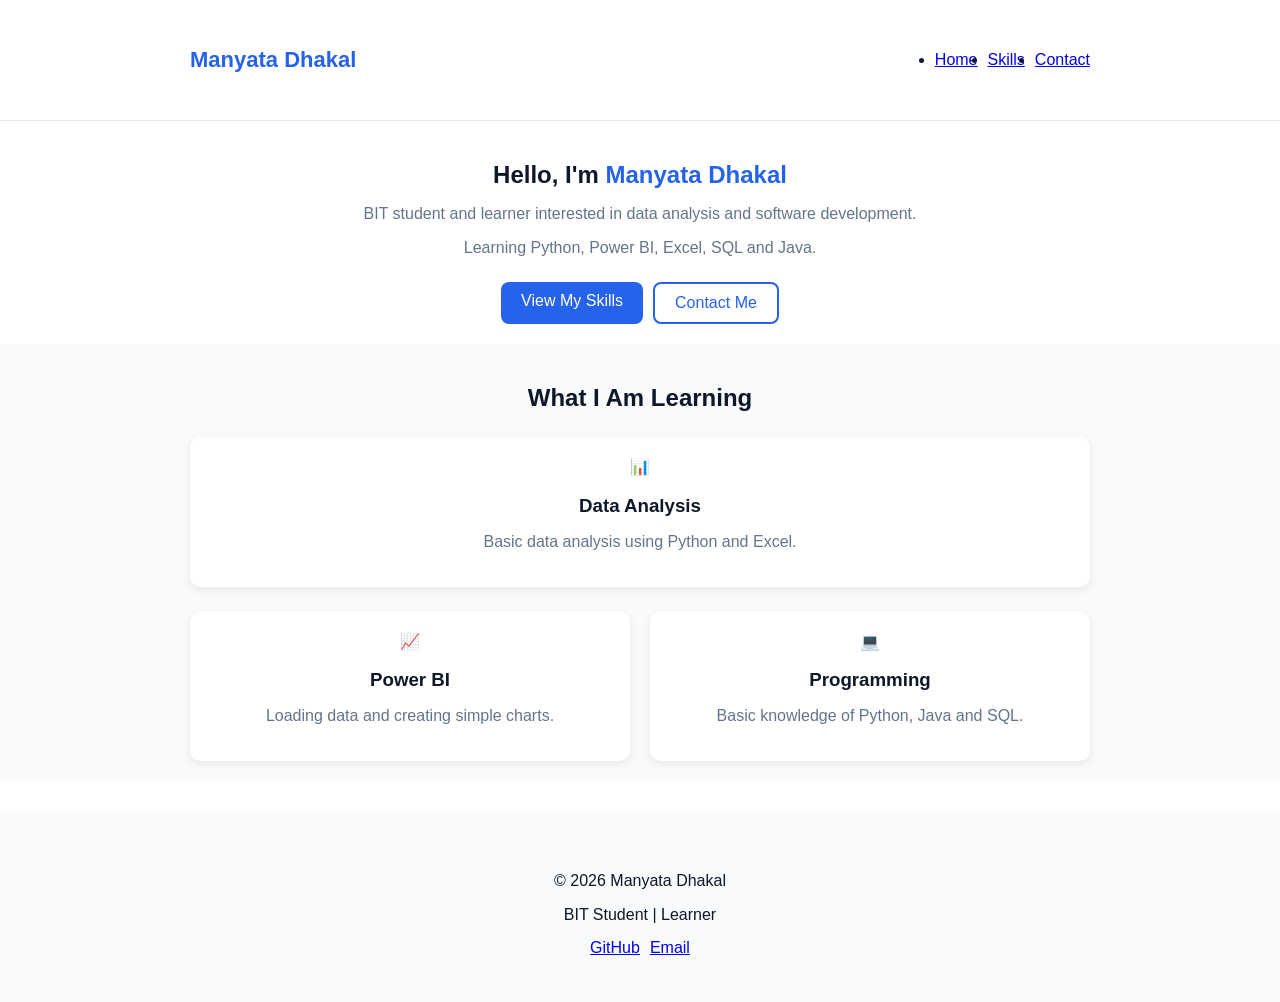
<file: index.html>
<!DOCTYPE html>
<html lang="en">

<head>
  <meta charset="UTF-8">
  <meta name="viewport" content="width=device-width, initial-scale=1.0">
  <title>Manyata Dhakal | BIT Student</title>
  <meta name="description"
    content="Portfolio of Manyata Dhakal, a BIT student learning data analysis, Power BI, Python, SQL and Java.">
  <link rel="stylesheet" href="styles/main.css">
  <script src="js/components.js" type="module"></script>
</head>

<body>
  <site-header></site-header>

  <main>
    <section class="section">
      <div class="container text-center">
        <h1 class="text-4xl font-bold mb-4">
          Hello, I'm <span class="text-primary">Manyata Dhakal</span>
        </h1>

        <p class="text-xl text-muted max-w-2xl mx-auto mb-2">
          BIT student and learner interested in data analysis and software development.
        </p>

        <p class="text-xl text-muted max-w-2xl mx-auto mb-8">
          Learning Python, Power BI, Excel, SQL and Java.
        </p>

        <div class="flex justify-center gap-4">
          <a href="resume.html" class="btn btn-primary">View My Skills</a>
          <a href="contact.html" class="btn btn-outline">Contact Me</a>
        </div>
      </div>
    </section>

    <section class="section section-bg-alt">
      <div class="container">
        <h2 class="text-3xl font-bold text-center mb-8">What I Am Learning</h2>

        <div class="card text-center mb-8">
          <div class="text-4xl mb-4 text-primary">📊</div>
          <h3 class="text-xl font-bold mb-2">Data Analysis</h3>
          <p class="text-muted">Basic data analysis using Python and Excel.</p>
        </div>

        <div class="grid md-grid-2">
          <div class="card text-center">
            <div class="text-4xl mb-4 text-primary">📈</div>
            <h3 class="text-xl font-bold mb-2">Power BI</h3>
            <p class="text-muted">Loading data and creating simple charts.</p>
          </div>

          <div class="card text-center">
            <div class="text-4xl mb-4 text-primary">💻</div>
            <h3 class="text-xl font-bold mb-2">Programming</h3>
            <p class="text-muted">Basic knowledge of Python, Java and SQL.</p>
          </div>
        </div>
      </div>
    </section>
  </main>

  <site-footer></site-footer>
</body>

</html>
</file>
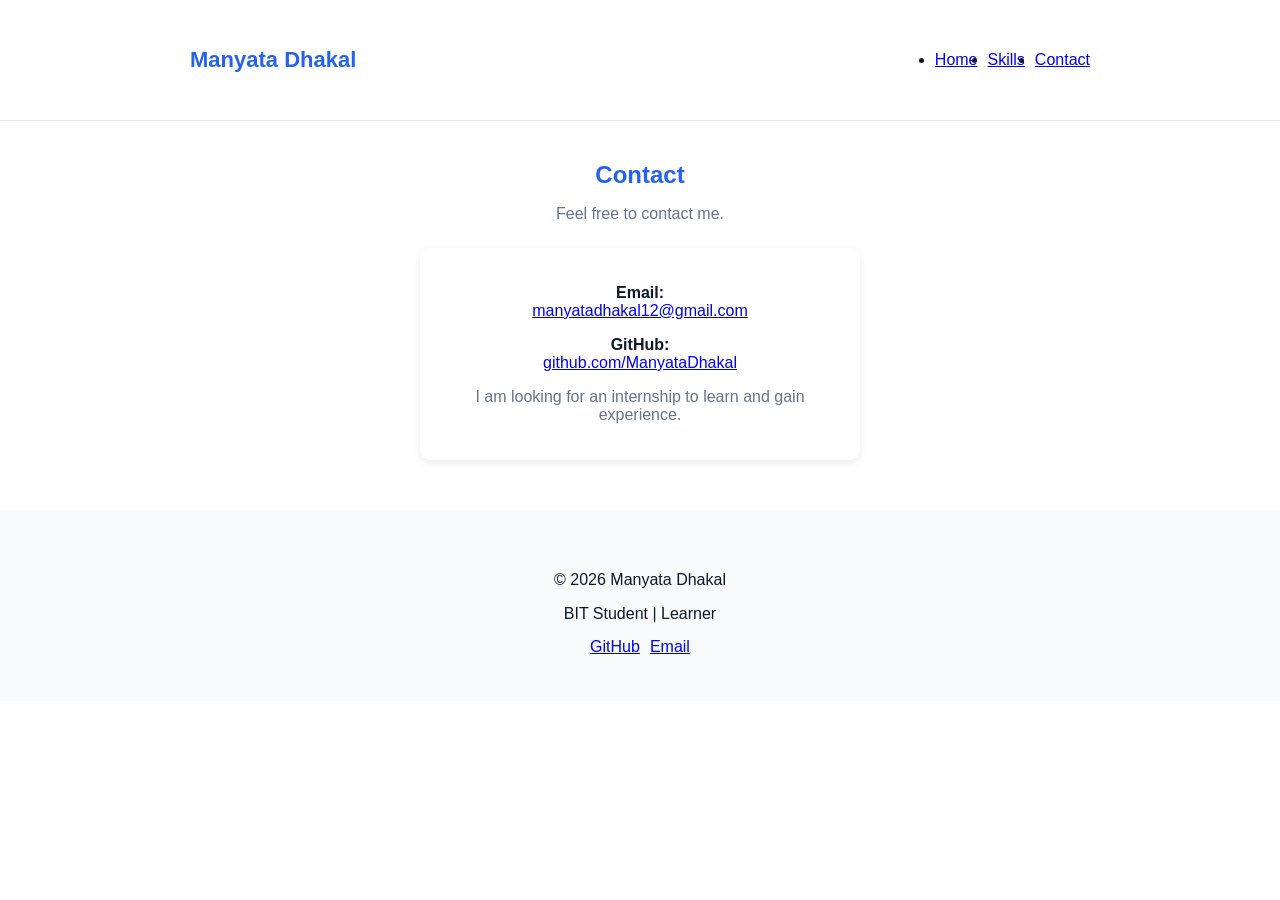
<file: contact.html>
<!DOCTYPE html>
<html lang="en">

<head>
  <meta charset="UTF-8">
  <meta name="viewport" content="width=device-width, initial-scale=1.0">
  <title>Contact | Manyata Dhakal</title>
  <meta name="description" content="Contact details of Manyata Dhakal.">
  <link rel="stylesheet" href="styles/main.css">
  <script src="js/components.js" type="module"></script>
</head>

<body>
  <site-header></site-header>

  <main>
    <section class="section">
      <div class="container text-center">

        <!-- Heading -->
        <h1 class="text-4xl font-bold text-primary mb-4">Contact</h1>
        <p class="text-muted mb-8">Feel free to contact me.</p>

        <!-- Card -->
        <div class="card" style="max-width: 400px; margin: auto;">

          <p class="mb-4">
            <strong>Email:</strong><br>
            <a href="mailto:manyatadhakal12@gmail.com">
              manyatadhakal12@gmail.com
            </a>
          </p>

          <p class="mb-4">
            <strong>GitHub:</strong><br>
            <a href="https://github.com/ManyataDhakal" target="_blank">
              github.com/ManyataDhakal
            </a>
          </p>

          <p class="text-muted">
            I am looking for an internship to learn and gain experience.
          </p>
        </div>

      </div>
    </section>
  </main>

  <site-footer></site-footer>
</body>

</html>
</file>
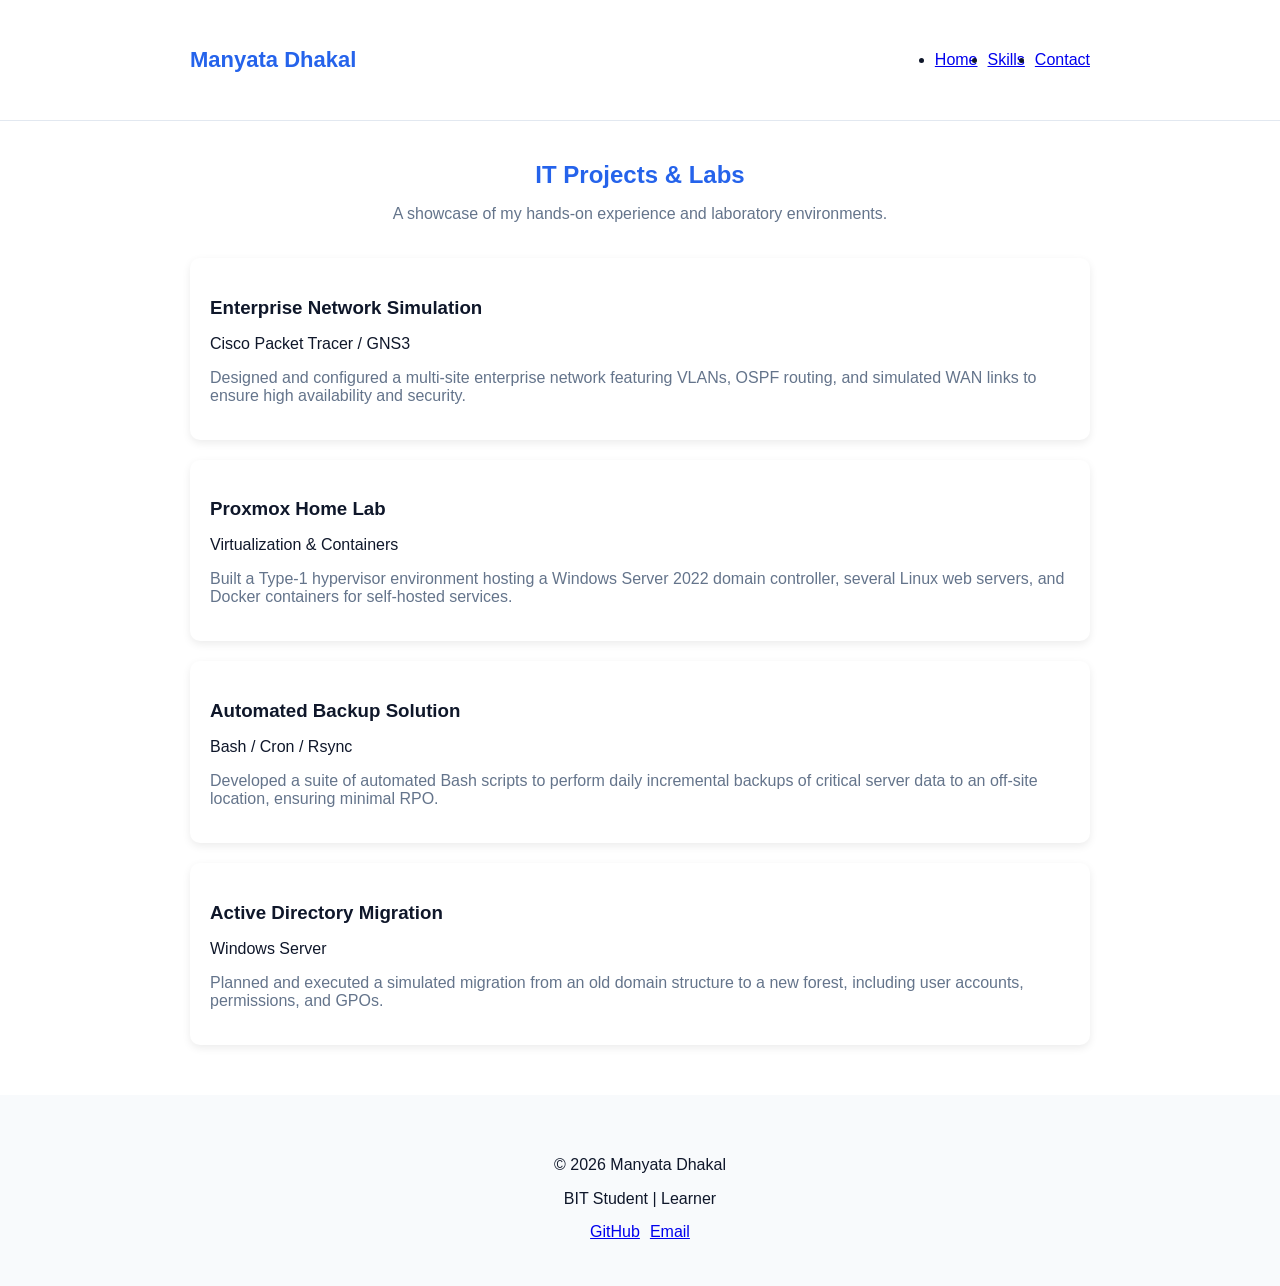
<file: projects.html>
<!DOCTYPE html>
<html lang="en">
<head>
  <meta charset="UTF-8">
  <meta name="viewport" content="width=device-width, initial-scale=1.0">
  <title>Projects | Manyata Dhakal</title>
  <meta name="description" content="IT and System Administration projects by Manyata Dhakal.">
  <link rel="stylesheet" href="styles/main.css">
  <script src="js/components.js" type="module"></script>
</head>
<body>
  <site-header></site-header>

  <main>
    <section class="section">
      <div class="container w-full max-w-4xl mx-auto">
        <div class="text-center mb-12">
          <h1 class="text-4xl font-bold text-primary mb-4">IT Projects & Labs</h1>
          <p class="text-lg text-muted">A showcase of my hands-on experience and laboratory environments.</p>
        </div>

        <div class="grid md:grid-cols-2 gap-8">
          <div class="card">
            <h3 class="text-2xl font-bold mb-2">Enterprise Network Simulation</h3>
            <p class="text-sm text-secondary font-semibold mb-4">Cisco Packet Tracer / GNS3</p>
            <p class="text-muted mb-4">Designed and configured a multi-site enterprise network featuring VLANs, OSPF routing, and simulated WAN links to ensure high availability and security.</p>
          </div>

          <div class="card">
            <h3 class="text-2xl font-bold mb-2">Proxmox Home Lab</h3>
            <p class="text-sm text-secondary font-semibold mb-4">Virtualization & Containers</p>
            <p class="text-muted mb-4">Built a Type-1 hypervisor environment hosting a Windows Server 2022 domain controller, several Linux web servers, and Docker containers for self-hosted services.</p>
          </div>

          <div class="card">
            <h3 class="text-2xl font-bold mb-2">Automated Backup Solution</h3>
            <p class="text-sm text-secondary font-semibold mb-4">Bash / Cron / Rsync</p>
            <p class="text-muted mb-4">Developed a suite of automated Bash scripts to perform daily incremental backups of critical server data to an off-site location, ensuring minimal RPO.</p>
          </div>

          <div class="card">
            <h3 class="text-2xl font-bold mb-2">Active Directory Migration</h3>
            <p class="text-sm text-secondary font-semibold mb-4">Windows Server</p>
            <p class="text-muted mb-4">Planned and executed a simulated migration from an old domain structure to a new forest, including user accounts, permissions, and GPOs.</p>
          </div>
        </div>
      </div>
    </section>
  </main>

  <site-footer></site-footer>
</body>
</html>
</file>
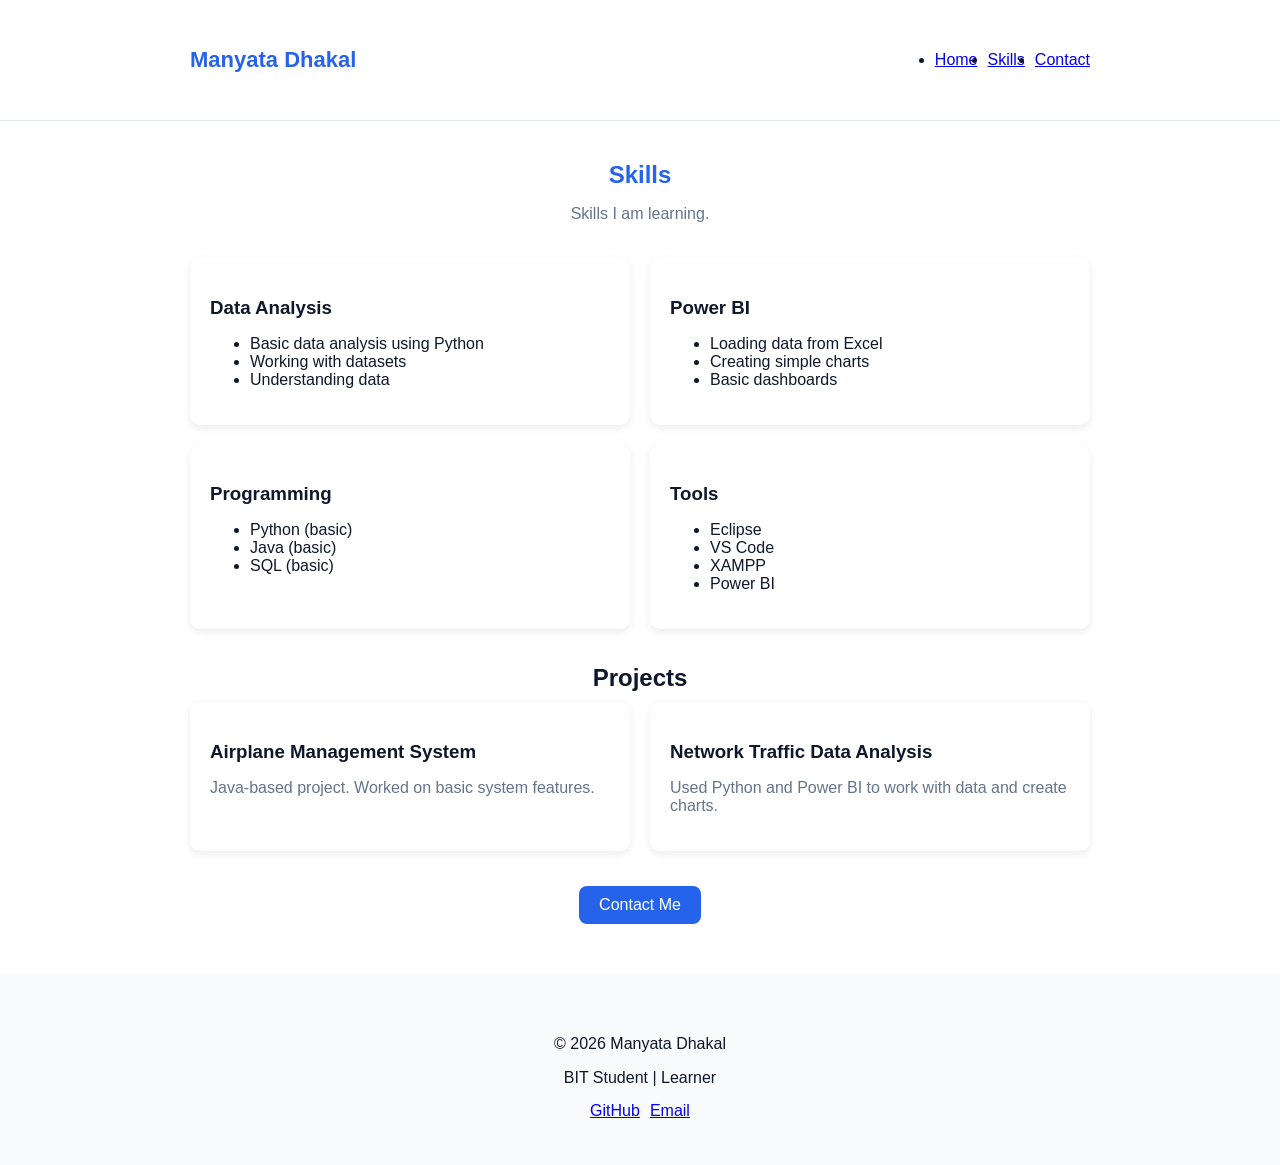
<file: resume.html>
<!DOCTYPE html>
<html lang="en">

<head>
  <meta charset="UTF-8">
  <meta name="viewport" content="width=device-width, initial-scale=1.0">
  <title>Skills | Manyata Dhakal</title>
  <meta name="description" content="Skills and projects of Manyata Dhakal.">
  <link rel="stylesheet" href="styles/main.css">
  <script src="js/components.js" type="module"></script>
</head>

<body>
  <site-header></site-header>

  <main>
    <section class="section">
      <div class="container">

        <!-- Heading -->
        <div class="text-center mb-12">
          <h1 class="text-4xl font-bold text-primary mb-4">Skills</h1>
          <p class="text-lg text-muted">Skills I am learning.</p>
        </div>

        <!-- Skills -->
        <div class="grid md-grid-2">

          <div class="card">
            <h3 class="text-xl font-bold mb-2">Data Analysis</h3>
            <ul>
              <li>Basic data analysis using Python</li>
              <li>Working with datasets</li>
              <li>Understanding data</li>
            </ul>
          </div>

          <div class="card">
            <h3 class="text-xl font-bold mb-2">Power BI</h3>
            <ul>
              <li>Loading data from Excel</li>
              <li>Creating simple charts</li>
              <li>Basic dashboards</li>
            </ul>
          </div>

          <div class="card">
            <h3 class="text-xl font-bold mb-2">Programming</h3>
            <ul>
              <li>Python (basic)</li>
              <li>Java (basic)</li>
              <li>SQL (basic)</li>
            </ul>
          </div>

          <div class="card">
            <h3 class="text-xl font-bold mb-2">Tools</h3>
            <ul>
              <li>Eclipse</li>
              <li>VS Code</li>
              <li>XAMPP</li>
              <li>Power BI</li>
            </ul>
          </div>

        </div>

        <!-- Projects -->
        <div class="mt-12">
          <h2 class="text-2xl font-bold mb-6 text-center">Projects</h2>

          <div class="grid md-grid-2">

            <div class="card">
              <h3 class="text-xl font-bold mb-2">Airplane Management System</h3>
              <p class="text-muted">
                Java-based project. Worked on basic system features.
              </p>
            </div>

            <div class="card">
              <h3 class="text-xl font-bold mb-2">Network Traffic Data Analysis</h3>
              <p class="text-muted">
                Used Python and Power BI to work with data and create charts.
              </p>
            </div>

          </div>
        </div>

        <!-- Button -->
        <div class="text-center mt-12">
          <a href="contact.html" class="btn btn-primary">Contact Me</a>
        </div>

      </div>
    </section>
  </main>

  <site-footer></site-footer>
</body>

</html>
</file>
<file: styles/main.css>
/* ===== Colors ===== */
:root {
  --color-primary: #2563eb;
  --color-primary-dark: #1d4ed8;
  --color-bg: #ffffff;
  --color-bg-alt: #f8fafc;
  --color-text: #0f172a;
  --color-muted: #64748b;
  --color-card: #ffffff;
}

/* ===== Body ===== */
body {
  font-family: Arial, sans-serif;
  margin: 0;
  background: var(--color-bg);
  color: var(--color-text);
}

/* ===== Container ===== */
.container {
  max-width: 900px;
  margin: auto;
  padding: 20px;
}

/* ===== Section ===== */
.section {
  padding: 25x 20px;
  /* reduced space */
}

.section-bg-alt {
  background: var(--color-bg-alt);
}

/* ===== Text ===== */
.text-center {
  text-align: center;
}

.text-primary {
  color: var(--color-primary);
}

.text-muted {
  color: var(--color-muted);
}

/* ===== Headings ===== */
h1,
h2,
h3 {
  margin-bottom: 10px;
}

/* ===== Grid ===== */
.grid {
  display: grid;
  gap: 20px;
}

.md-grid-2 {
  display: grid;
  grid-template-columns: repeat(2, 1fr);
  gap: 20px;
}

/* ===== Cards ===== */
.card {
  background: var(--color-card);
  padding: 20px;
  border-radius: 10px;
  box-shadow: 0 3px 8px rgba(0, 0, 0, 0.08);
}

/* ===== Buttons ===== */
.btn {
  padding: 10px 20px;
  border-radius: 8px;
  text-decoration: none;
  display: inline-block;
}

.btn-primary {
  background: var(--color-primary);
  color: white;
}

.btn-primary:hover {
  background: var(--color-primary-dark);
}

.btn-outline {
  border: 2px solid var(--color-primary);
  color: var(--color-primary);
}

.btn-outline:hover {
  background: var(--color-primary);
  color: white;
}

/* ===== Flex ===== */
.flex {
  display: flex;
  justify-content: center;
  gap: 10px;
}

/* ===== Spacing ===== */
.mb-2 {
  margin-bottom: 8px;
}

.mb-4 {
  margin-bottom: 15px;
}

.mb-8 {
  margin-bottom: 25px;
}

.mb-12 {
  margin-bottom: 35px;
}

.mt-8 {
  margin-top: 25px;
}

.mt-12 {
  margin-top: 35px;
}

/* ===== Responsive ===== */
@media (max-width: 768px) {
  .md-grid-2 {
    grid-template-columns: 1fr;
  }

  .flex {
    flex-direction: column;
    align-items: center;
  }
}

/* Header / Navbar */
.site-header {
  padding: 15px 0;
  border-bottom: 1px solid #e2e8f0;
  background: white;
}

.site-header .container {
  display: flex;
  justify-content: space-between;
  align-items: center;
}

.logo a {
  text-decoration: none;
  color: var(--color-primary);
  font-weight: bold;
  font-size: 22px;
}

.site-nav ul {
  list-style: none;
  display: flex;
  gap: 20px;
  margin: 0;
  padding: 0;
}

.site-nav a {
  text-decoration: none;
  color: var(--color-text);
  font-weight: 500;
}

.site-nav a:hover,
.site-nav a.active {
  color: var(--color-primary);
}

/* Footer */
.site-footer {
  padding: 25px 0;
  margin-top: 30px;
}
</file>
